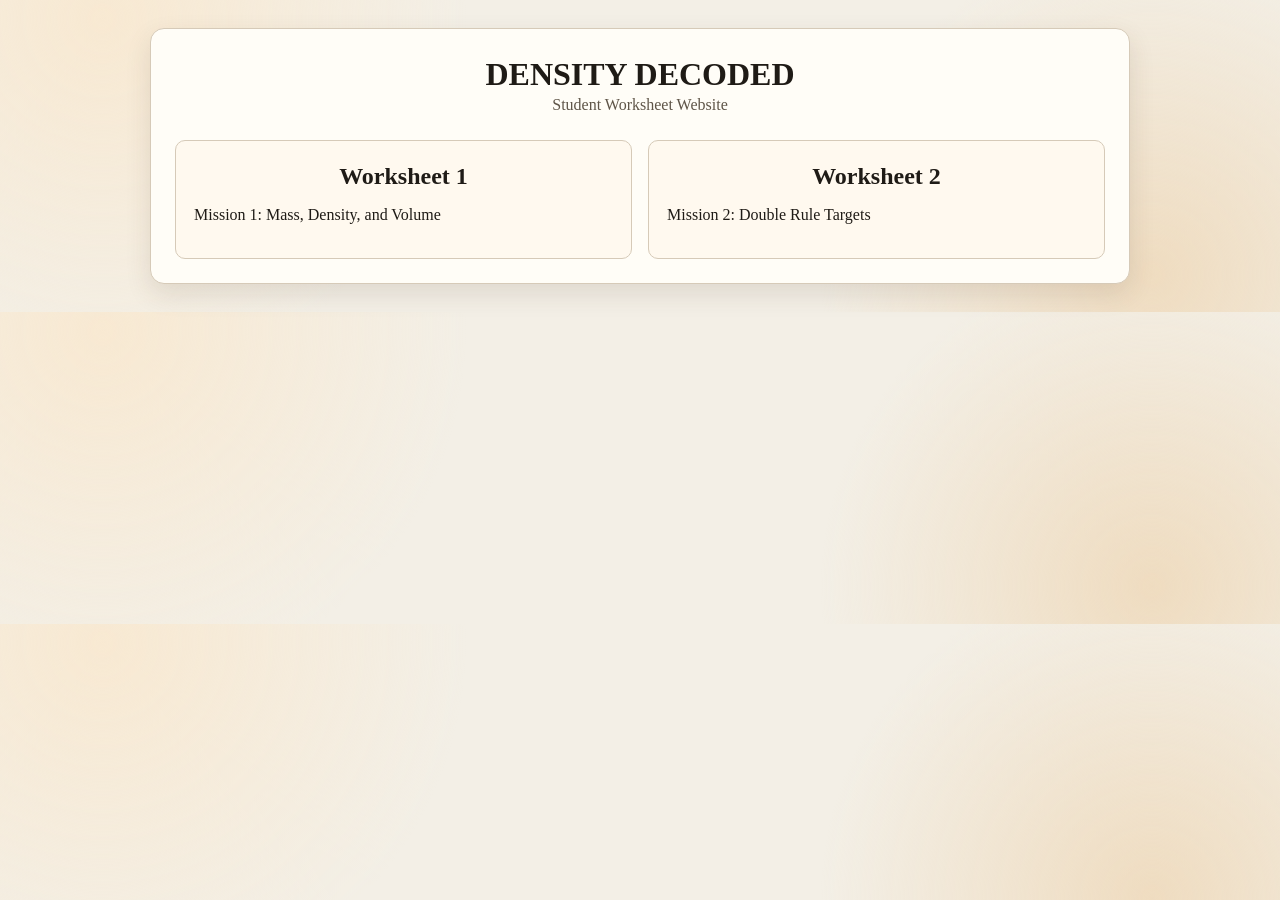
<file: index.html>
<!doctype html>
<html lang="en">
<head>
  <meta charset="UTF-8" />
  <meta name="viewport" content="width=device-width, initial-scale=1.0" />
  <title>Density Decoded - Worksheets</title>
  <link rel="stylesheet" href="style.css" />
</head>
<body>
  <main class="landing">
    <h1>DENSITY DECODED</h1>
    <p class="subtitle">Student Worksheet Website</p>

    <section class="card-grid">
      <a class="worksheet-card" href="worksheet1.html">
        <h2>Worksheet 1</h2>
        <p>Mission 1: Mass, Density, and Volume</p>
      </a>

      <a class="worksheet-card" href="worksheet2.html">
        <h2>Worksheet 2</h2>
        <p>Mission 2: Double Rule Targets</p>
      </a>
    </section>
  </main>
</body>
</html>
</file>
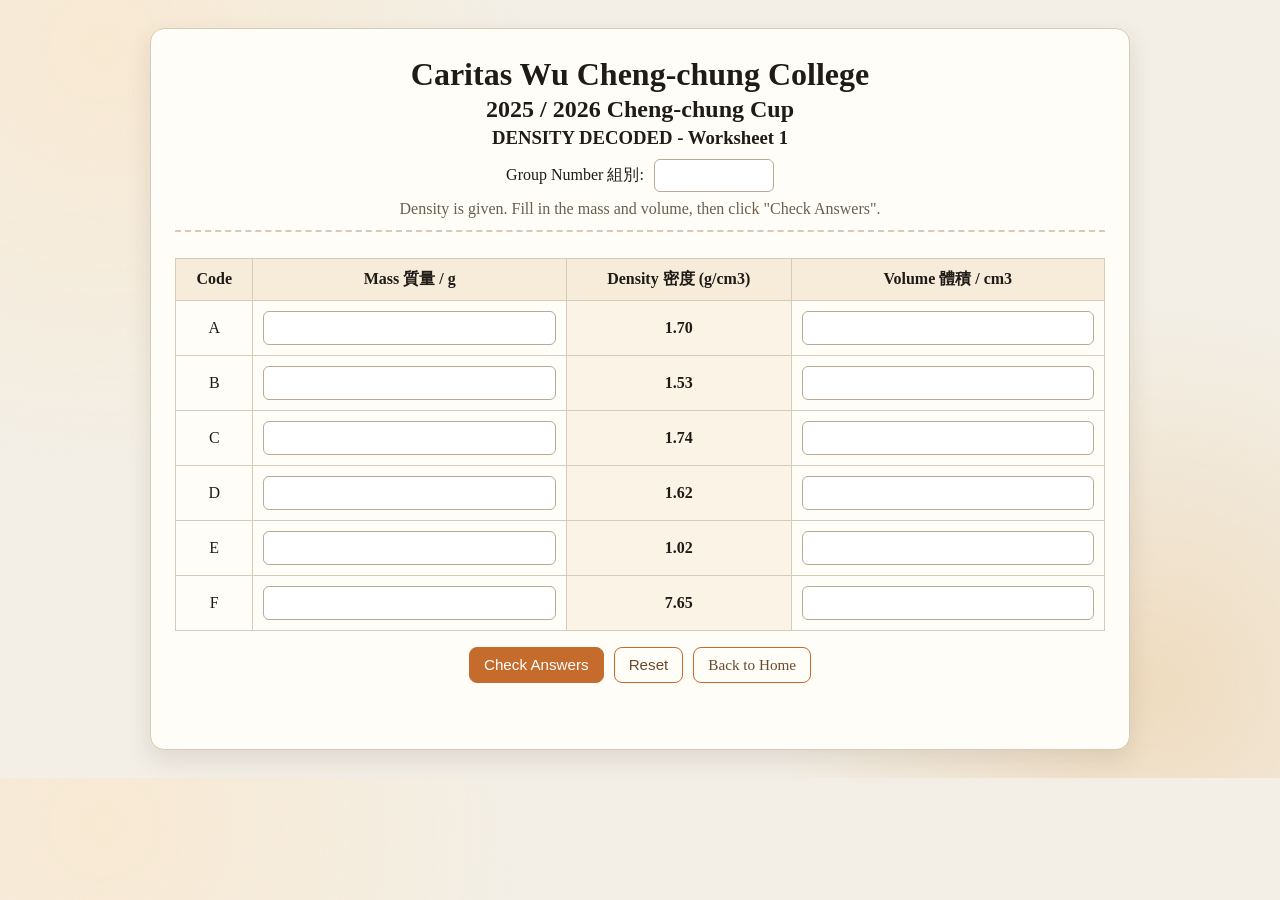
<file: worksheet1.html>
<!doctype html>
<html lang="en">
<head>
  <meta charset="UTF-8" />
  <meta name="viewport" content="width=device-width, initial-scale=1.0" />
  <title>Worksheet 1 - Density Decoded</title>
  <link rel="stylesheet" href="style.css" />
</head>
<body>
  <main class="page">
    <header class="sheet-header">
      <h1>Caritas Wu Cheng-chung College</h1>
      <h2>2025 / 2026 Cheng-chung Cup</h2>
      <h3>DENSITY DECODED - Worksheet 1</h3>
      <div class="meta-row">
        <label for="group1">Group Number 組別:</label>
        <input id="group1" class="group-input" type="text" maxlength="10" />
      </div>
      <p class="hint">Density is given. Fill in the mass and volume, then click "Check Answers".</p>
    </header>

    <section class="sheet-block">
      <table>
        <thead>
          <tr>
            <th>Code</th>
            <th>Mass 質量 / g</th>
            <th>Density 密度 (g/cm3)</th>
            <th>Volume 體積 / cm3</th>
          </tr>
        </thead>
        <tbody>
          <tr>
            <td>A</td>
            <td><input data-w1="A-mass" /></td>
            <td class="given-value">1.70</td>
            <td><input data-w1="A-volume" /></td>
          </tr>
          <tr>
            <td>B</td>
            <td><input data-w1="B-mass" /></td>
            <td class="given-value">1.53</td>
            <td><input data-w1="B-volume" /></td>
          </tr>
          <tr>
            <td>C</td>
            <td><input data-w1="C-mass" /></td>
            <td class="given-value">1.74</td>
            <td><input data-w1="C-volume" /></td>
          </tr>
          <tr>
            <td>D</td>
            <td><input data-w1="D-mass" /></td>
            <td class="given-value">1.62</td>
            <td><input data-w1="D-volume" /></td>
          </tr>
          <tr>
            <td>E</td>
            <td><input data-w1="E-mass" /></td>
            <td class="given-value">1.02</td>
            <td><input data-w1="E-volume" /></td>
          </tr>
          <tr>
            <td>F</td>
            <td><input data-w1="F-mass" /></td>
            <td class="given-value">7.65</td>
            <td><input data-w1="F-volume" /></td>
          </tr>
        </tbody>
      </table>
    </section>

    <section class="actions">
      <button id="check-w1" type="button">Check Answers</button>
      <button id="reset-w1" type="button" class="ghost">Reset</button>
      <a class="ghost-link" href="index.html">Back to Home</a>
    </section>

    <section id="result-w1" class="result" aria-live="polite"></section>
  </main>

  <script src="script.js?v=20260320"></script>
</body>
</html>
</file>
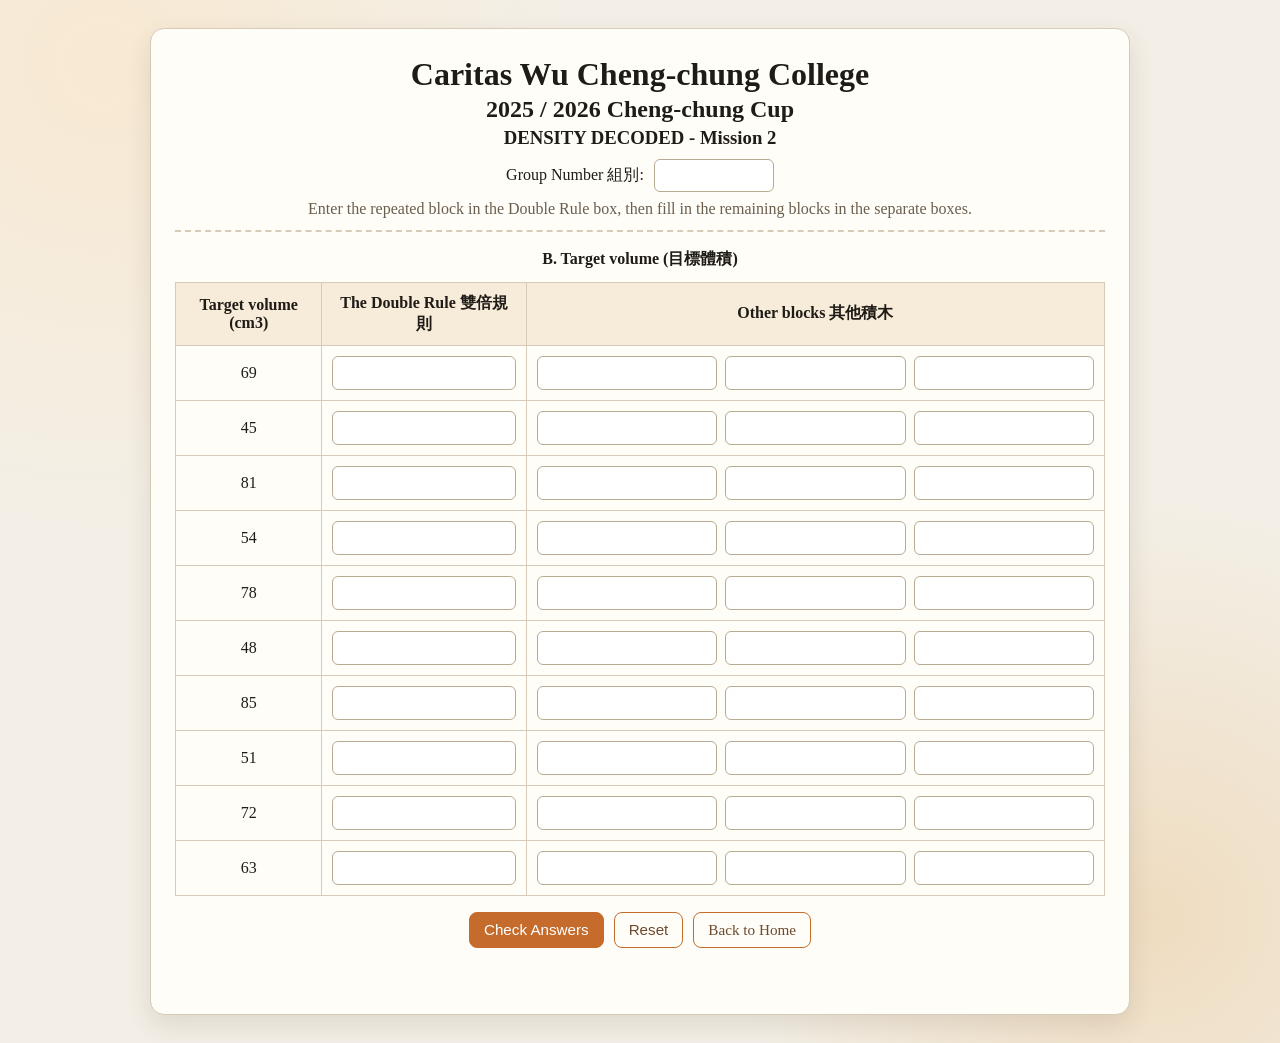
<file: worksheet2.html>
<!doctype html>
<html lang="en">
<head>
  <meta charset="UTF-8" />
  <meta name="viewport" content="width=device-width, initial-scale=1.0" />
  <title>Worksheet 2 - Density Decoded</title>
  <link rel="stylesheet" href="style.css" />
</head>
<body>
  <main class="page">
    <header class="sheet-header">
      <h1>Caritas Wu Cheng-chung College</h1>
      <h2>2025 / 2026 Cheng-chung Cup</h2>
      <h3>DENSITY DECODED - Mission 2</h3>
      <div class="meta-row">
        <label for="group2">Group Number 組別:</label>
        <input id="group2" class="group-input" type="text" maxlength="10" />
      </div>
      <p class="hint">Enter the repeated block in the Double Rule box, then fill in the remaining blocks in the separate boxes.</p>
    </header>

    <section class="sheet-block">
      <h4>B. Target volume (目標體積)</h4>
      <table>
        <thead>
          <tr>
            <th>Target volume (cm3)</th>
            <th>The Double Rule 雙倍規則</th>
            <th>Other blocks 其他積木</th>
          </tr>
        </thead>
        <tbody>
          <tr data-w2-row="69">
            <td>69</td>
            <td><input data-w2-double="69" maxlength="1" /></td>
            <td>
              <div class="block-inputs">
                <input data-w2-rest="69" maxlength="1" />
                <input data-w2-rest="69" maxlength="1" />
                <input data-w2-rest="69" maxlength="1" />
              </div>
            </td>
          </tr>
          <tr data-w2-row="45">
            <td>45</td>
            <td><input data-w2-double="45" maxlength="1" /></td>
            <td>
              <div class="block-inputs">
                <input data-w2-rest="45" maxlength="1" />
                <input data-w2-rest="45" maxlength="1" />
                <input data-w2-rest="45" maxlength="1" />
              </div>
            </td>
          </tr>
          <tr data-w2-row="81">
            <td>81</td>
            <td><input data-w2-double="81" maxlength="1" /></td>
            <td>
              <div class="block-inputs">
                <input data-w2-rest="81" maxlength="1" />
                <input data-w2-rest="81" maxlength="1" />
                <input data-w2-rest="81" maxlength="1" />
              </div>
            </td>
          </tr>
          <tr data-w2-row="54">
            <td>54</td>
            <td><input data-w2-double="54" maxlength="1" /></td>
            <td>
              <div class="block-inputs">
                <input data-w2-rest="54" maxlength="1" />
                <input data-w2-rest="54" maxlength="1" />
                <input data-w2-rest="54" maxlength="1" />
              </div>
            </td>
          </tr>
          <tr data-w2-row="78">
            <td>78</td>
            <td><input data-w2-double="78" maxlength="1" /></td>
            <td>
              <div class="block-inputs">
                <input data-w2-rest="78" maxlength="1" />
                <input data-w2-rest="78" maxlength="1" />
                <input data-w2-rest="78" maxlength="1" />
              </div>
            </td>
          </tr>
          <tr data-w2-row="48">
            <td>48</td>
            <td><input data-w2-double="48" maxlength="1" /></td>
            <td>
              <div class="block-inputs">
                <input data-w2-rest="48" maxlength="1" />
                <input data-w2-rest="48" maxlength="1" />
                <input data-w2-rest="48" maxlength="1" />
              </div>
            </td>
          </tr>
          <tr data-w2-row="85">
            <td>85</td>
            <td><input data-w2-double="85" maxlength="1" /></td>
            <td>
              <div class="block-inputs">
                <input data-w2-rest="85" maxlength="1" />
                <input data-w2-rest="85" maxlength="1" />
                <input data-w2-rest="85" maxlength="1" />
              </div>
            </td>
          </tr>
          <tr data-w2-row="51">
            <td>51</td>
            <td><input data-w2-double="51" maxlength="1" /></td>
            <td>
              <div class="block-inputs">
                <input data-w2-rest="51" maxlength="1" />
                <input data-w2-rest="51" maxlength="1" />
                <input data-w2-rest="51" maxlength="1" />
              </div>
            </td>
          </tr>
          <tr data-w2-row="72">
            <td>72</td>
            <td><input data-w2-double="72" maxlength="1" /></td>
            <td>
              <div class="block-inputs">
                <input data-w2-rest="72" maxlength="1" />
                <input data-w2-rest="72" maxlength="1" />
                <input data-w2-rest="72" maxlength="1" />
              </div>
            </td>
          </tr>
          <tr data-w2-row="63">
            <td>63</td>
            <td><input data-w2-double="63" maxlength="1" /></td>
            <td>
              <div class="block-inputs">
                <input data-w2-rest="63" maxlength="1" />
                <input data-w2-rest="63" maxlength="1" />
                <input data-w2-rest="63" maxlength="1" />
              </div>
            </td>
          </tr>
        </tbody>
      </table>
    </section>

    <section class="actions">
      <button id="check-w2" type="button">Check Answers</button>
      <button id="reset-w2" type="button" class="ghost">Reset</button>
      <a class="ghost-link" href="index.html">Back to Home</a>
    </section>

    <section id="result-w2" class="result" aria-live="polite"></section>
  </main>

  <script src="script.js?v=20260320"></script>
</body>
</html>
</file>
<file: style.css>
:root {
  --paper: #fffdf7;
  --ink: #1f1b16;
  --accent: #c56b2c;
  --line: #d6cab8;
  --good: #1f7a2f;
  --bad: #b41f2b;
}

* {
  box-sizing: border-box;
}

body {
  margin: 0;
  font-family: "Georgia", "Times New Roman", serif;
  color: var(--ink);
  background:
    radial-gradient(circle at 8% 6%, #f8e9d2 0, #f8e9d200 30%),
    radial-gradient(circle at 90% 88%, #efdcc0 0, #efdcc000 28%),
    #f3efe6;
}

.landing,
.page {
  max-width: 980px;
  margin: 28px auto;
  background: var(--paper);
  border: 1px solid var(--line);
  border-radius: 14px;
  box-shadow: 0 10px 26px rgba(73, 52, 31, 0.12);
  padding: 24px;
}

h1,
h2,
h3,
h4 {
  margin: 0.2rem 0;
  text-align: center;
}

.subtitle {
  text-align: center;
  margin-top: 0;
  color: #5f5548;
}

.card-grid {
  display: grid;
  grid-template-columns: repeat(auto-fit, minmax(240px, 1fr));
  gap: 16px;
  margin-top: 26px;
}

.worksheet-card {
  display: block;
  text-decoration: none;
  color: inherit;
  border: 1px solid var(--line);
  border-radius: 10px;
  padding: 18px;
  background: #fff9ef;
  transition: transform 0.18s ease, box-shadow 0.18s ease;
}

.worksheet-card:hover {
  transform: translateY(-2px);
  box-shadow: 0 6px 14px rgba(73, 52, 31, 0.14);
}

.sheet-header {
  border-bottom: 2px dashed var(--line);
  padding-bottom: 12px;
  margin-bottom: 14px;
}

.meta-row {
  margin-top: 10px;
  display: flex;
  justify-content: center;
  align-items: center;
  gap: 10px;
  flex-wrap: wrap;
}

.group-input {
  width: 120px;
  padding: 8px;
  border: 1px solid #b9aa93;
  border-radius: 6px;
}

.hint {
  text-align: center;
  margin: 8px 0 0;
  color: #6a5e4f;
}

.sheet-block {
  overflow-x: auto;
}

table {
  width: 100%;
  border-collapse: collapse;
  margin-top: 12px;
}

th,
td {
  border: 1px solid var(--line);
  padding: 10px;
  text-align: center;
}

th {
  background: #f7ecda;
}

.given-value {
  background: #fbf3e6;
  font-weight: 700;
}

input[data-w1],
input[data-w2-double],
input[data-w2-rest] {
  width: 100%;
  min-width: 68px;
  text-align: center;
  border: 1px solid #b9aa93;
  border-radius: 6px;
  padding: 7px;
  font-size: 1rem;
  font-family: inherit;
}

.block-inputs {
  display: grid;
  grid-template-columns: repeat(3, minmax(52px, 1fr));
  gap: 8px;
}

.actions {
  margin-top: 16px;
  display: flex;
  justify-content: center;
  gap: 10px;
  flex-wrap: wrap;
}

button,
.ghost-link {
  border: 1px solid var(--accent);
  border-radius: 8px;
  padding: 8px 14px;
  font-size: 0.95rem;
  background: var(--accent);
  color: #fff;
  cursor: pointer;
  text-decoration: none;
}

button.ghost,
.ghost-link {
  background: transparent;
  color: #6d4a2d;
}

.result {
  margin-top: 14px;
  min-height: 28px;
  text-align: center;
  font-weight: 700;
}

.correct {
  border-color: var(--good) !important;
  background: #ebf9ef;
}

.wrong {
  border-color: var(--bad) !important;
  background: #ffeff1;
}

@media (max-width: 640px) {
  .landing,
  .page {
    margin: 10px;
    padding: 14px;
  }

  th,
  td {
    padding: 8px 6px;
  }
}
</file>
